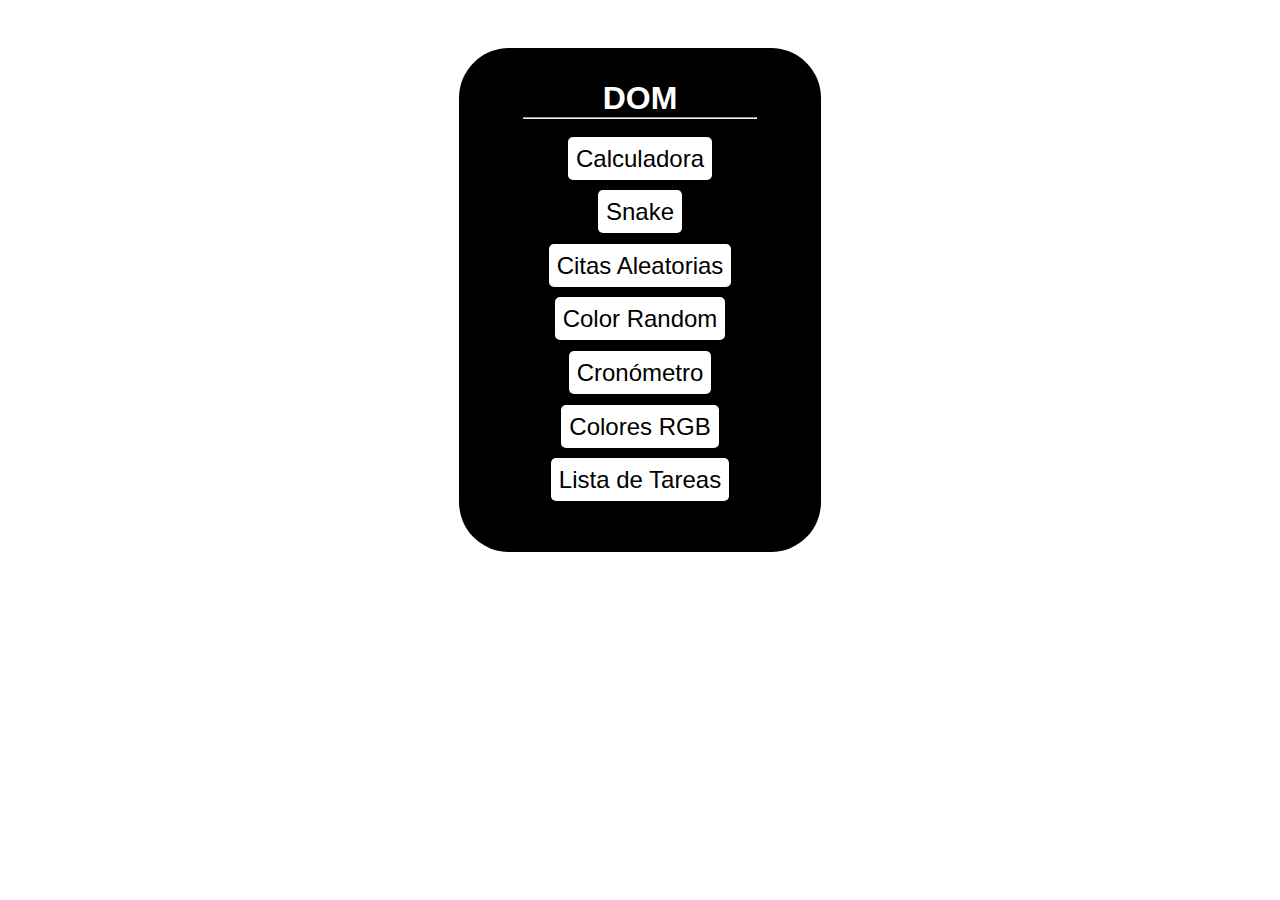
<file: index.html>
<!DOCTYPE html>
<html lang="en">
  <head>
    <meta charset="UTF-8" />
    <meta name="viewport" content="width=device-width, initial-scale=1.0" />
    <link rel="stylesheet" href="styles.css" />
    <title>JS DOM</title>
  </head>
  <body>
    <div class="contenedor-principal">
      <div class="contenedor-interno">
        <h1>DOM</h1>
        <hr>
        <ul>
          <li>
            <a href="calculadora/calculadora.html" target="_blank">Calculadora</a>
          </li>
          <li>
            <a href="snake-juego/snake.html" target="_blank">Snake</a>
          </li>
          <li>
            <a href="citas-aleatorias/index.html" target="_blank"
              >Citas Aleatorias</a
            >
          </li>
          <li>
            <a href="color-random/index.html" target="_blank">Color Random</a>
          </li>
          <li>
            <a href="cronometro/index.html" target="_blank">Cronómetro</a>
          </li>
          <li>
            <a href="input-color-rgb/index.html" target="_blank">Colores RGB</a>
          </li>
          <li>
            <a href="lista-tareas/index.html" target="_blank"
              >Lista de Tareas</a
            >
          </li>
        </ul>
      </div>
    </div>
  </body>
</html>
</file>
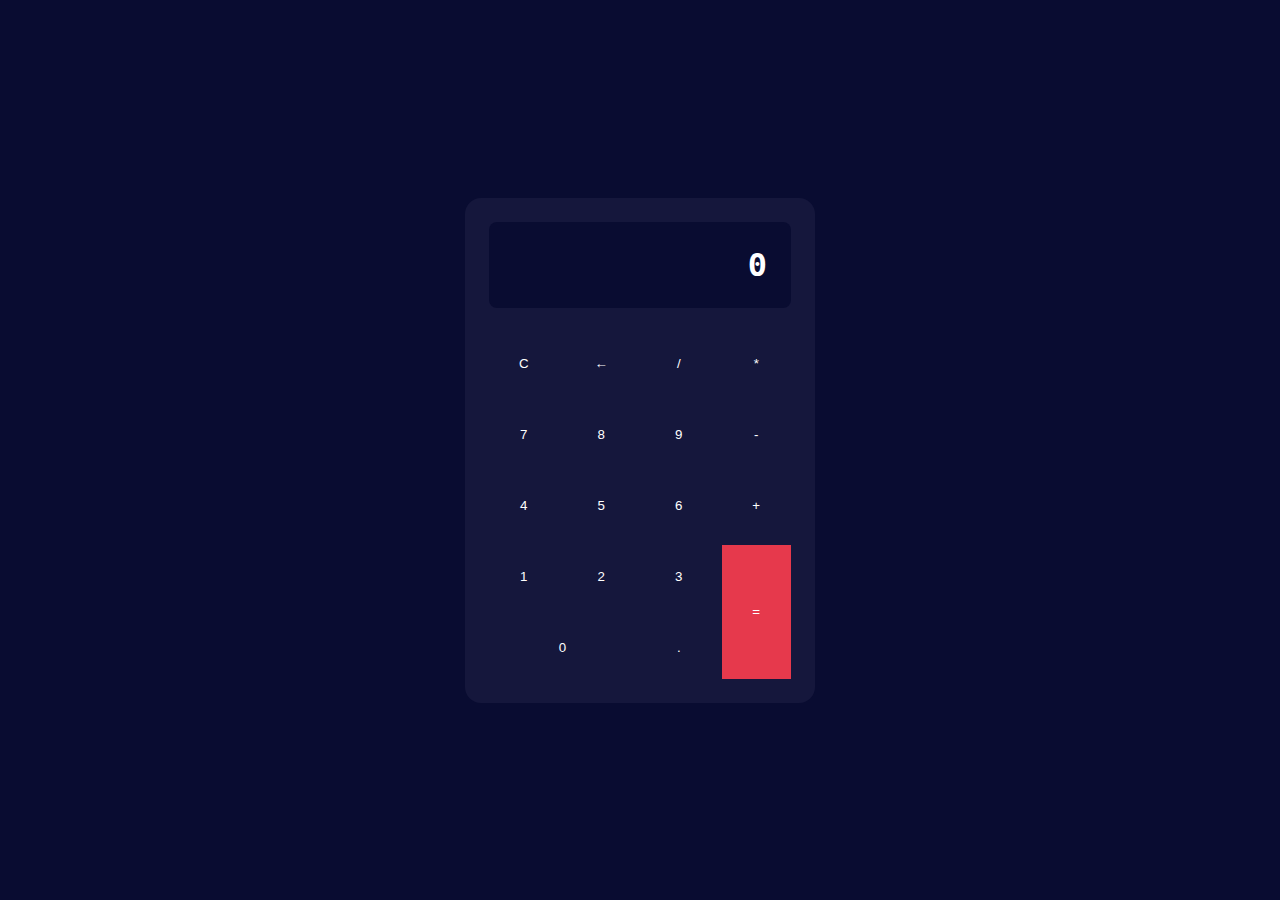
<file: calculadora/calculadora.html>
<!DOCTYPE html>
<html lang="en">
<head>
    <meta charset="UTF-8">
    <meta name="viewport" content="width=device-width, initial-scale=1.0">
    <title>Calculadora</title>
    <link rel="stylesheet" href="calculadora.css">
</head>
<body>
    <div class="calculadora">
        <div class="pantalla">0</div>
        <button id="c" class="btn">C</button>
        <button id="borrar" class="btn">←</button>
        <button class="btn">/</button>
        <button class="btn">*</button>
        <button class="btn">7</button>
        <button class="btn">8</button>
        <button class="btn">9</button>
        <button class="btn">-</button>
        <button class="btn">4</button>
        <button class="btn">5</button>
        <button class="btn">6</button>
        <button class="btn">+</button>
        <button class="btn">1</button>
        <button class="btn">2</button>
        <button class="btn">3</button>
        <button id="igual" class="btn">=</button>
        <button id="cero" class="btn">0</button>
        <button class="btn">.</button>


    </div>



    <script src="calculadora.js"></script>
</body>
</html>
</file>
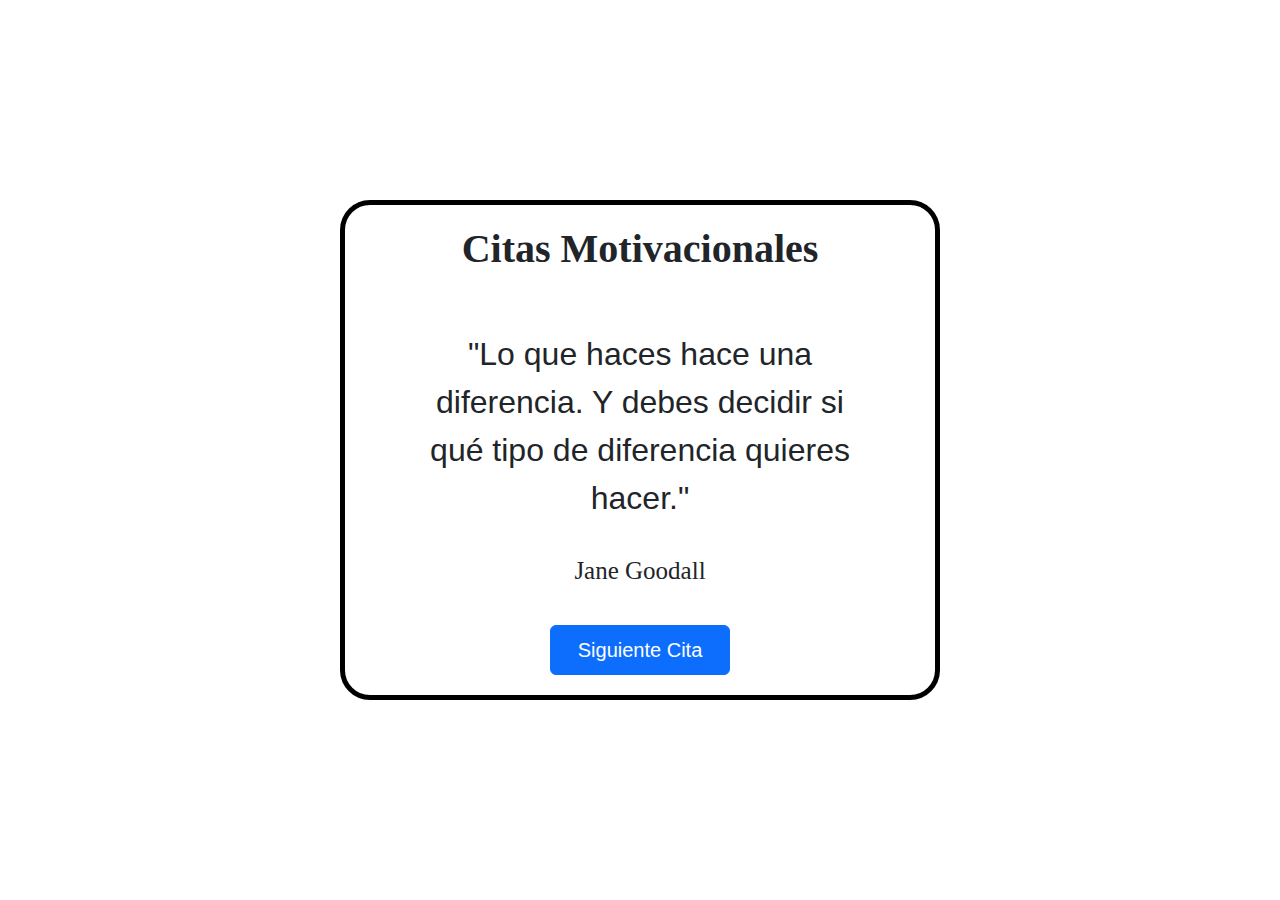
<file: citas-aleatorias/citas.html>
<!DOCTYPE html>
<html lang="es">
  <head>
    <meta charset="UTF-8" />
    <meta name="viewport" content="width=device-width, initial-scale=1.0" />
    <link rel="stylesheet" href="citas.css" />
    <link
      href="https://cdn.jsdelivr.net/npm/bootstrap@5.3.3/dist/css/bootstrap.min.css"
      rel="stylesheet"
      integrity="sha384-QWTKZyjpPEjISv5WaRU9OFeRpok6YctnYmDr5pNlyT2bRjXh0JMhjY6hW+ALEwIH"
      crossorigin="anonymous"
    />
    <title>Citas Aleatorias</title>
  </head>

  <body>
    <div class="contenedor contenido-centrado">
      <h1 id="titulo" class="contenido-centrado">Citas Motivacionales</h1>
      <div class="contenedor-interno contenido-centrado">
        <p id="cita" class="contenido-centrado"></p>
        <p id="autor" class="contenido-centrado"></p>
        <button type="button" id="boton-cambiar-cita" class="btn btn-primary">
          Siguiente Cita
        </button>
      </div>
    </div>
    
    <script
      src="https://cdn.jsdelivr.net/npm/bootstrap@5.3.3/dist/js/bootstrap.bundle.min.js"
      integrity="sha384-YvpcrYf0tY3lHB60NNkmXc5s9fDVZLESaAA55NDzOxhy9GkcIdslK1eN7N6jIeHz"
      crossorigin="anonymous"
    ></script>
    <script src="citas.js"></script>
    <script src="app.js"></script>
   
  </body>
</html>
</file>
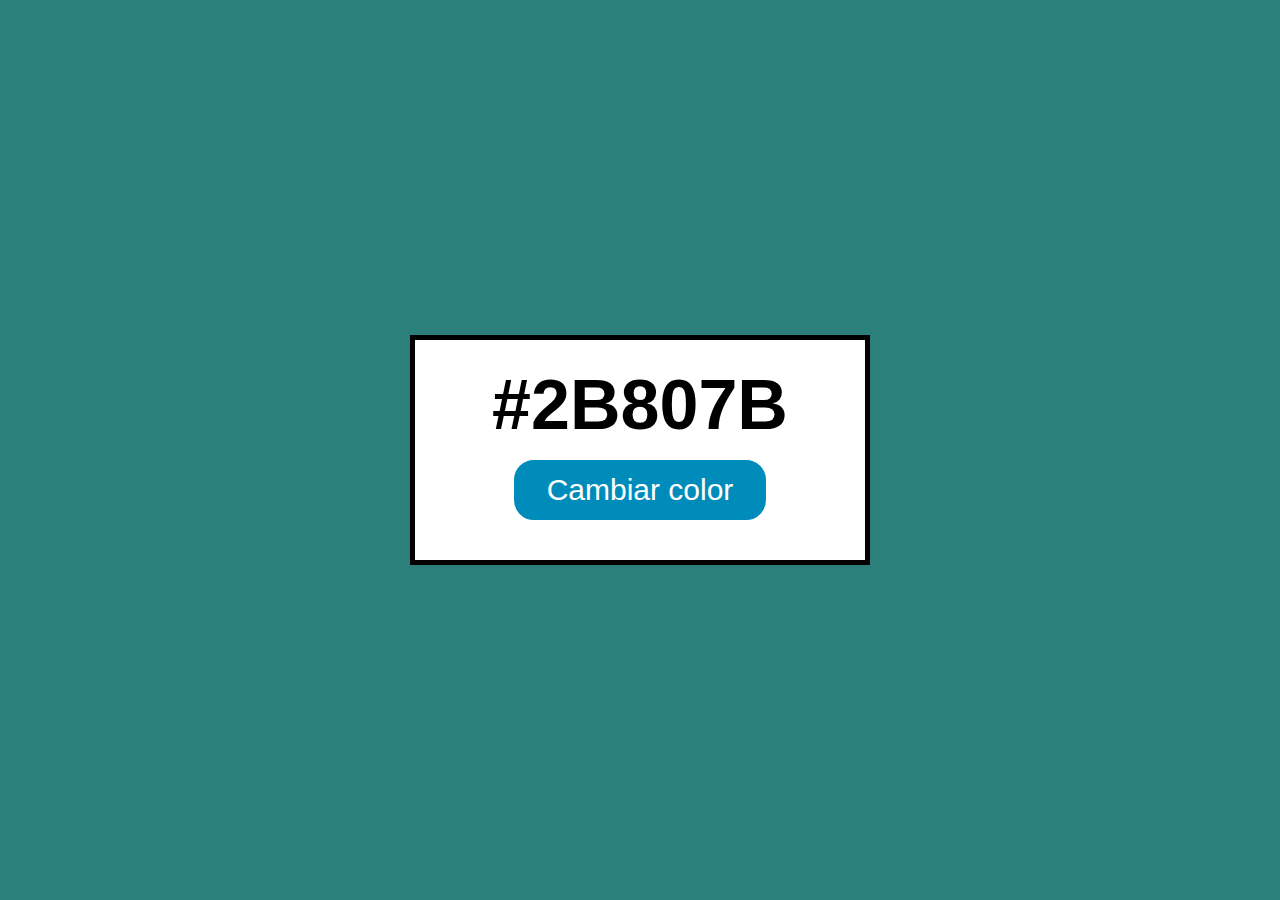
<file: color-random/color-random.html>
<!DOCTYPE html>
<html lang="en">
<head>
    <meta charset="UTF-8">
    <meta name="viewport" content="width=device-width, initial-scale=1.0">

    <link rel="stylesheet" href="color-random.css">

    <title>Random Colors</title>
</head>
<body class="centrar-flex">
    <div id="contenedor" class="centrar-flex">
        <p id="color">#2B807B</p>
        <button id="boton-color">Cambiar color</button>
         
    </div>
    
    <script src="color-random.js"></script>
</body>
</html>
</file>
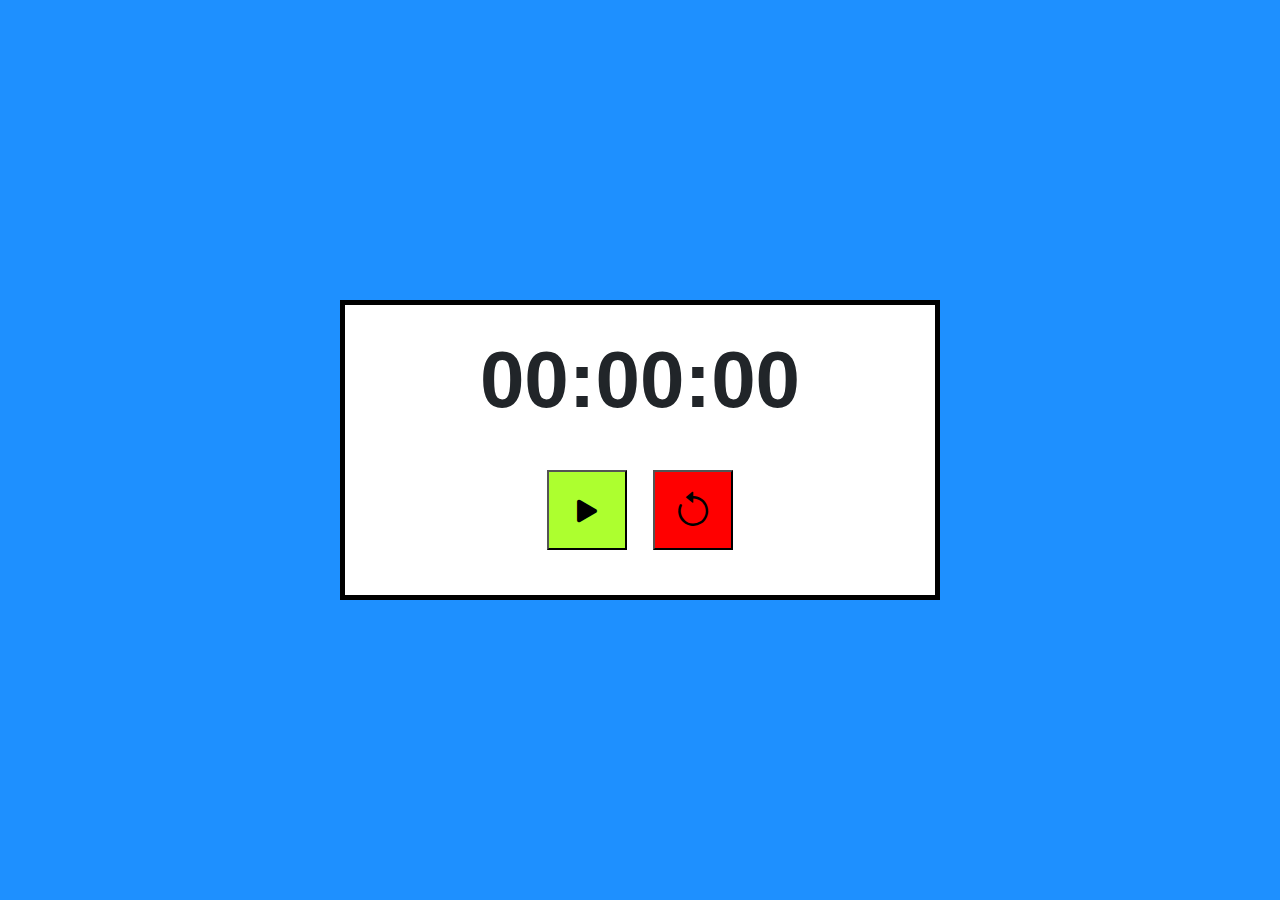
<file: cronometro/cronometro.html>
<!DOCTYPE html>
<html lang="es">
  <head>
    <meta charset="UTF-8" />
    <meta name="viewport" content="width=device-width, initial-scale=1.0" />
    <link
      href="https://cdn.jsdelivr.net/npm/bootstrap@5.3.3/dist/css/bootstrap.min.css"
      rel="stylesheet"
      integrity="sha384-QWTKZyjpPEjISv5WaRU9OFeRpok6YctnYmDr5pNlyT2bRjXh0JMhjY6hW+ALEwIH"
      crossorigin="anonymous"
    />
    <link
      rel="stylesheet"
      href="https://cdn.jsdelivr.net/npm/bootstrap-icons@1.11.3/font/bootstrap-icons.min.css"
    />
    <link rel="stylesheet" href="cronometro.css" />
    <title>Cronómetro</title>
  </head>
  <body>
    <main class="contenedor-principal">
      <div class="contenedor-interno">
        <div id="cronometro">00:00:00</div>
        <div class="contenedor-botones">
          <button id="boton-inicio-pausa" class="boton iniciar">
            <i class="bi bi-play-fill"></i>
          </button>
          <button id="boton-reiniciar" class="boton">
            <i class="bi bi-arrow-counterclockwise"></i>
          </button>
        </div>
      </div>
    </main>

    <script src="cronometro.js"></script>
  </body>
</html>
</file>
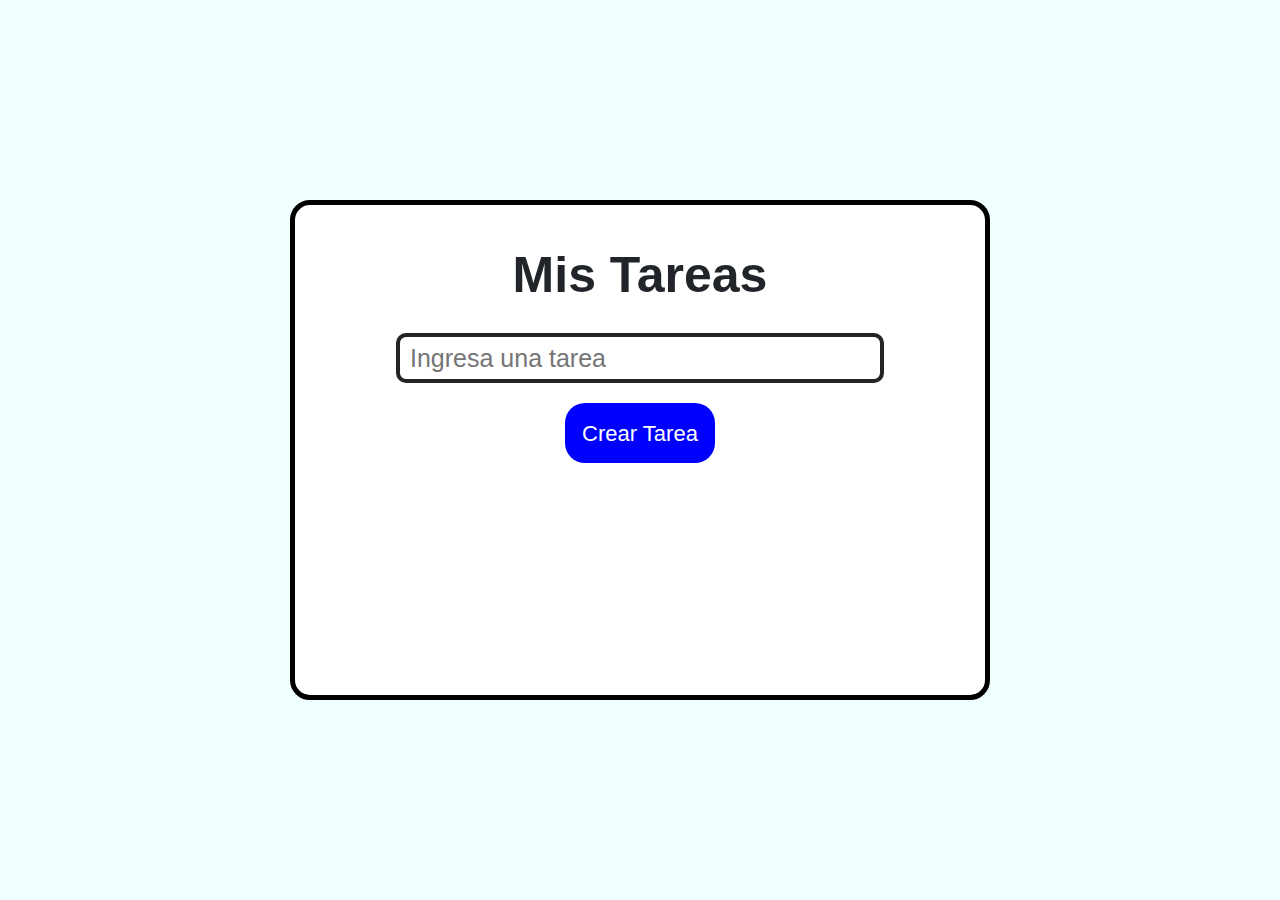
<file: lista-tareas/lista-tareas.html>
<!DOCTYPE html>
<html lang="es">
  <head>
    <meta charset="UTF-8" />
    <meta name="viewport" content="width=device-width, initial-scale=1.0" />
    <link
      href="https://cdn.jsdelivr.net/npm/bootstrap@5.3.3/dist/css/bootstrap.min.css"
      rel="stylesheet"
      integrity="sha384-QWTKZyjpPEjISv5WaRU9OFeRpok6YctnYmDr5pNlyT2bRjXh0JMhjY6hW+ALEwIH"
      crossorigin="anonymous"
    />
    <link
      rel="stylesheet"
      href="https://cdn.jsdelivr.net/npm/bootstrap-icons@1.11.3/font/bootstrap-icons.min.css"
    />
    <link rel="stylesheet" href="lista-tareas.css" />
    <title>Lista de Tareas</title>
  </head>
  <body>
    <main class="contenedor">
      <h1>Mis Tareas</h1>
      <input type="text" id="ingresar-tarea" placeholder="Ingresa una tarea" />
      <button type="sumbit">Crear Tarea</button>
      <div id="lista-de-tareas">
        <!-- Tareas -->
      </div>
    </main>

    <script src="lista-tareas.js"></script>
    <script
      src="https://cdn.jsdelivr.net/npm/bootstrap@5.3.3/dist/js/bootstrap.bundle.min.js"
      integrity="sha384-YvpcrYf0tY3lHB60NNkmXc5s9fDVZLESaAA55NDzOxhy9GkcIdslK1eN7N6jIeHz"
      crossorigin="anonymous"
    ></script>
  </body>
</html>
</file>
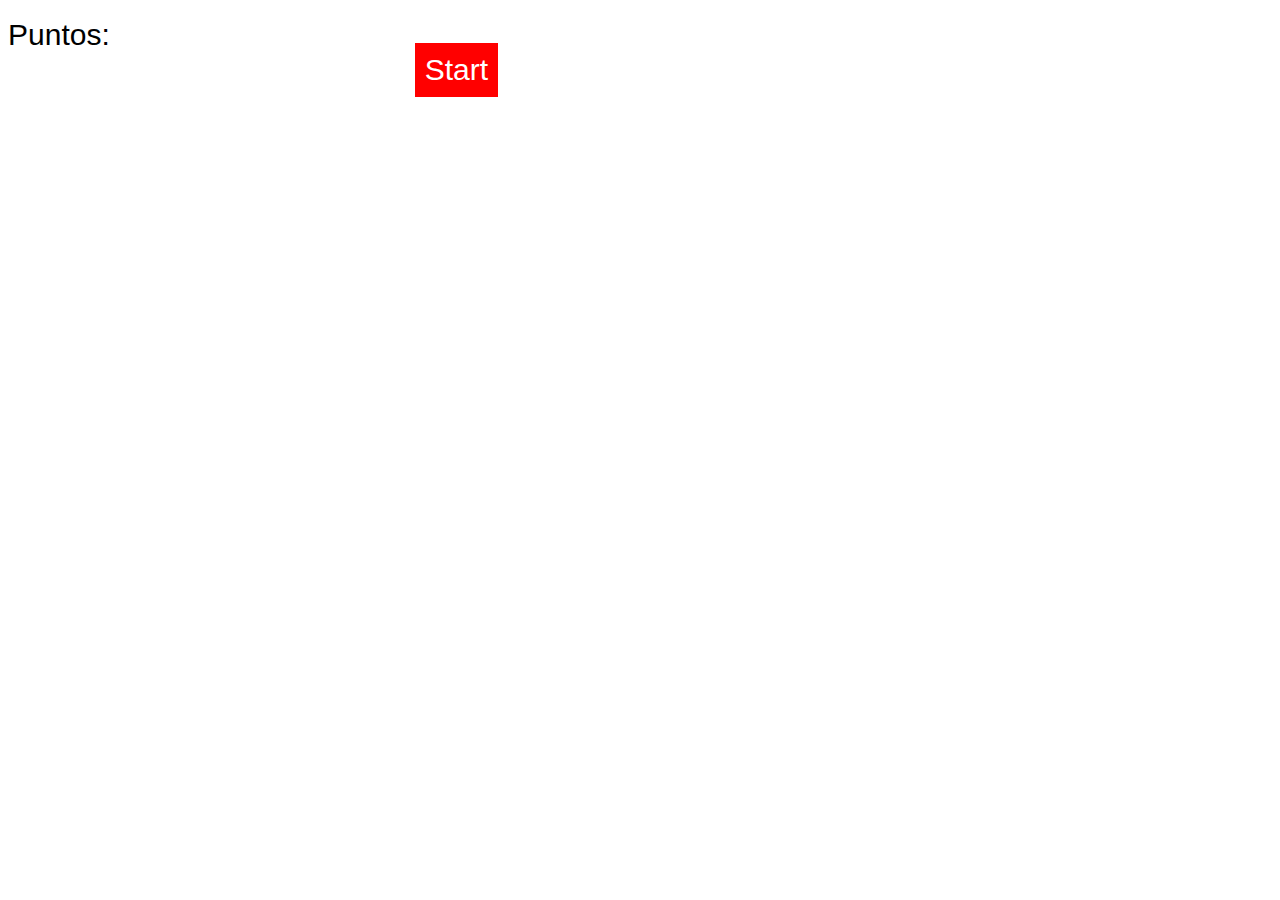
<file: snake-juego/snake.html>
<!DOCTYPE html>
<html lang="en">
<head>
  <meta charset="UTF-8">
  <meta http-equiv="X-UA-Compatible" content="IE-edge">
  <meta name="viewport" content="width=device-width, initial-scale=1.0">
  <link rel="stylesheet" href="snake.css">
  <title>Snake</title>
  <script src="snake.js" type="text/javascript" defer></script>
</head>
<body>
  <div id="board"></div>

  <div class="boardInfo">
    <div>
      Puntos: <div id="scoreBoard"></div>
    </div>
    <button id="start">Start</button>
  </div>

  <div id="gameOver">Game Over</div>
</body>
</html>
</file>
<file: styles.css>
* {
  padding: 0;
  margin: 0;
}

body {
  display: flex;
  justify-content: center;
  align-items: center;
  text-align: center;
  font-family: sans-serif;
}

h1 {
  color: white;
}

.contenedor-principal {
    margin: 3rem auto;
    padding: 2rem 4rem;
    display: flex;
    flex-wrap: wrap;
    justify-content: center;
    align-items: center;
    background-color: black;
    border-radius: 50px;
}

.contenedor-interno ul{
  padding: .8rem;
  user-select: none;
}

.contenedor-interno li {
  padding: .8rem;
}

.contenedor-interno a {
  color: black;
  padding: .5rem;
  font-size: 1.5rem;
  text-decoration: none;
  background-color: white;
  border-radius: 5px;
  transition: 300ms;
}

.contenedor-interno a:hover {
  background-color: black;
  color: white;
  border: 1px solid white;
}
</file>
<file: calculadora/calculadora.css>
* {
    margin: 0;
    padding: 0;
    box-sizing: border-box;
    font-family: sans-serif;
}

body {
    min-height: 100vh;
    background-color: #090c31;
    display: grid;
    place-items: center;
}

.calculadora {
    background-color: #15173c;
    color: white;
    width: 350px;
    max-width: 100%;
    padding: 1.5rem;
    border-radius: 1rem;
    display: grid;
    grid-template-columns: repeat(4, 1fr);
    gap: .5rem;
    
}

.pantalla {
    grid-column: 1 / -1;
    background-color: #090c31;
    padding: 1.5rem;
    font-size: 2rem;
    text-align: right;
    border-radius: .5rem;
    margin-bottom: 1rem;
    font-family: monospace;
    font-weight: 600;
}

.btn {
    background-color: #15173c;
    color: white;
    border: 0;
    padding: 1.5rem .5rem;
    display: flex;
    justify-content: center;
    align-items: center;
    cursor: pointer;
}

.btn:hover {
    background-color: #090c31;
}

#cero {
    grid-column: span 2;
}

#igual {
    grid-row: span 2;
    background-color: #e6394c;
}

#igual:hover {
    background-color: #e65766;
}
</file>
<file: citas-aleatorias/citas.css>
* {
    margin: 0;
    padding: 0;
    box-sizing: border-box;
    font-family: 'Lato', sans-serif;
}

body {
    display: flex;
    justify-content: center;
    align-items: center;
    height: 100vh;
    text-align: center;
    background-color: darkslategrey;
}

.contenido-centrado {
     display: flex;
     flex-wrap: wrap;
     align-items: center;
     justify-content: center;
}

/* contenedor */

.contenedor {
    width: 80vh;
    max-width: 600px;
    min-height: 500px;
    background-color: white;
    border: 5px solid black;
    border-radius: 30px;
}

.contenedor-interno {
    width: 80%;
}

/* contenido */

#titulo {
    width: 100%;
    font-weight: bold;
    text-align: center;
    font-family: cursive;
}

#cita {
    font-size: 32px;
    width: 100vh;
    display: flex;
    align-items: center;
    justify-content: center;
    text-align: center;
    margin: 10px;
}

#autor {
    width: 100%;
    font-size: 25px;
    display: flex;
    align-items: center;
    justify-content: center;
    padding: 20px;
    font-family: cursive;
}    

#boton-cambiar-cita {
    width: 180px;
    height: 50px;
    font-size: 20px;
}
</file>
<file: color-random/color-random.css>
* {
    margin: 0;
    padding: 0;
    font-family: Verdana, sans-serif;
}

body {
    height: 100vh;
    background-color: #2B807B;
    text-align: center;
}

.centrar-flex {
    display: flex;
    justify-content: center;
    align-items: center;
}

/* contenedor */

#contenedor {
    height: 220px;
    width: 450px;
    background-color: white;
    border: 5px solid black;
    flex-wrap: wrap;
    flex-direction: column;
}

/* texto */

#color {
    font-size: 70px;
    font-weight: bold;
}

button {
    font-size: 30px;
    color: white;
    border-radius: 20px;
    background-color: #008cba;
    margin: 15px;
    padding: 10px 30px;
    border: 3px solid #008cba;
    user-select: none;
    cursor: pointer;
    transition: 0.4s;
}

button:hover {
    background-color: #05545a;
}
</file>
<file: cronometro/cronometro.css>
* {
  margin: 0;
  padding: 0;
}

body {
  height: 100vh;
  display: flex;
  justify-content: center;
  align-items: center;
  text-align: center;
  background-color: dodgerblue;
}

/* contenedores  */

.contenedor-principal {
  width: 80vh;
  max-width: 600px;
  min-height: 300px;
  display: flex;
  flex-wrap: wrap;
  justify-content: center;
  align-items: center;
  background-color: white;
  border: 5px solid black;
}

.contenedor-botones {
  padding: 20px;
}

/* cronometro  */

#cronometro {
  width: 100%;
  font-size: 80px;
  font-weight: bold;
  user-select: none;
  font-family: sans-serif;
}

/* botones */

.boton {
  width: 80px;
  height: 80px;
  font-size: 40px;
  margin: 10px;
  padding: 10px;
  cursor: pointer;
}

#boton-inicio-pausa.iniciar,
#boton-inicio-pausa.iniciar i {
  background-color: greenyellow;  
}

#boton-inicio-pausa.pausar,
#boton-inicio-pausa.pausar i {
  background-color: yellow;  
}

#boton-reiniciar {
  background-color: red;
}
</file>
<file: lista-tareas/lista-tareas.css>
* {
  margin: 0;
  padding: 0;
  box-sizing: border-box;
  font-family: sans-serif;
}

body {
  min-height: 100vh;
  display: flex;
  justify-content: center;
  align-items: center;
  text-align: center;
  padding: 40px 0;
  background-color: azure;
}

/* contenedor */
.contenedor {
  width: 700px;
  min-height: 500px;
  background-color: white;
  padding: 40px;
  border: 5px solid black;
  border-radius: 20px;
  display: flex;
  flex-wrap: wrap;
  flex-direction: column; 
  align-items: center;
}

/* titulo */

h1 {
  font-size: 50px;
  font-weight: bold;
}

/* ingresar texto */

input {
  width: 80%;
  height: 50px;
  font-size: 25px;
  margin: 20px;
  padding: 10px;
  border: 4px solid rgb(36, 36, 36);
  border-radius: 10px;
}

/* boton  */

button {
  width: 150px;
  height: 60px;
  padding: 10px;
  color: white;
  background-color: blue;
  font-size: 22px;
  border-radius: 20px;
  border: none;
  cursor: pointer;
  user-select: none;
}

/* lista */

#lista-de-tareas {
  width: 80%;
  margin-top: 20px;
}

/* tareas */

.tarea {
  width: 100%;
  min-height: 70px;
  font-size: 25px;
  padding: 10px;
  margin-top: 10px;
  color: white;
  background-color: darkslategrey;
  border: 2px solid black;
  border-radius: 10px;
  display: flex;
  align-items: center;
  justify-content: space-between;
  text-align: center;
}

/* tareas completadas */

.tarea.completada {
  text-decoration: line-through;
  background-color: black;
  border: none;
}

.tarea p {
  max-width: 350px;
}

/* iconos */

i {
  margin: 5px;
  padding: 10px;
  cursor: pointer;
}

i.icono-completar {
  color: rgb(0, 255, 0);
}

.icono-eliminar {
  color: white;
}

.icono-completar:hover,
.icono-eliminar:hover {
  background-color: gainsboro;
}
</file>
<file: snake-juego/snake.css>
* {
  font-family: sans-serif;
  user-select: none;
}

#board, .boardInfo {
  max-width: 500px;
}

#board {
  display: grid;
  grid-template-columns: repeat(10, 1fr);
}

#start, .boardInfo {
  font-size: 30px;
}

#gameOver {
  display: none;
  font-size: 30px;
}

.boardInfo {
  display: flex;
  justify-content: space-between;
  margin-top: 10px;
}

#start {
  background-color: red;
  border: none;
  color: white;
  margin: 25px 10px 0px 0px;
  padding: 10px;
}

#scoreBoard {
  display: inline-flex;
}

.square {
  aspect-ratio: 1;
}

.emptySquare {
  background-color: #215075;
  border: 1px solid #124368;
}

.snakeSquare {
  background-color: chartreuse;
  border: 1px solid rgb(18, 137, 0);
}

.foodSquare {
  background-color: red;
  border: 1px solid firebrick;
}
</file>
